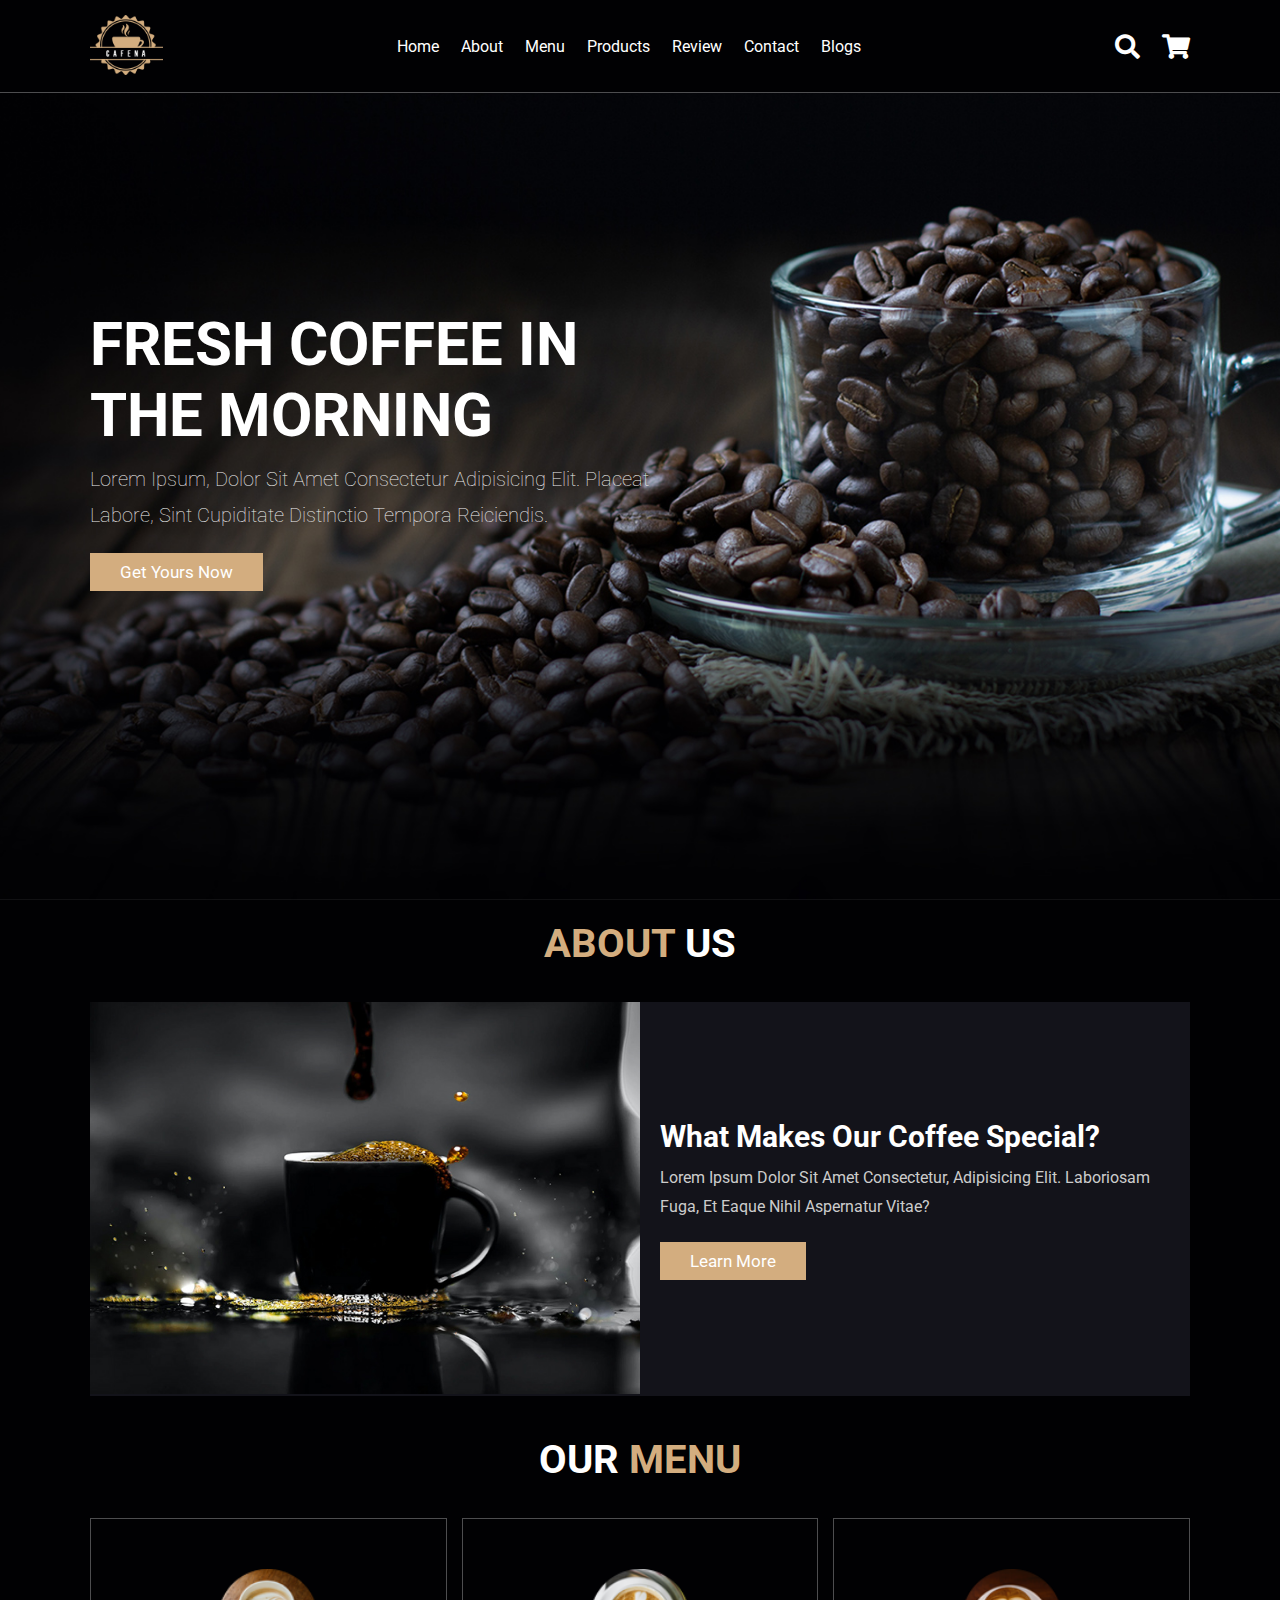
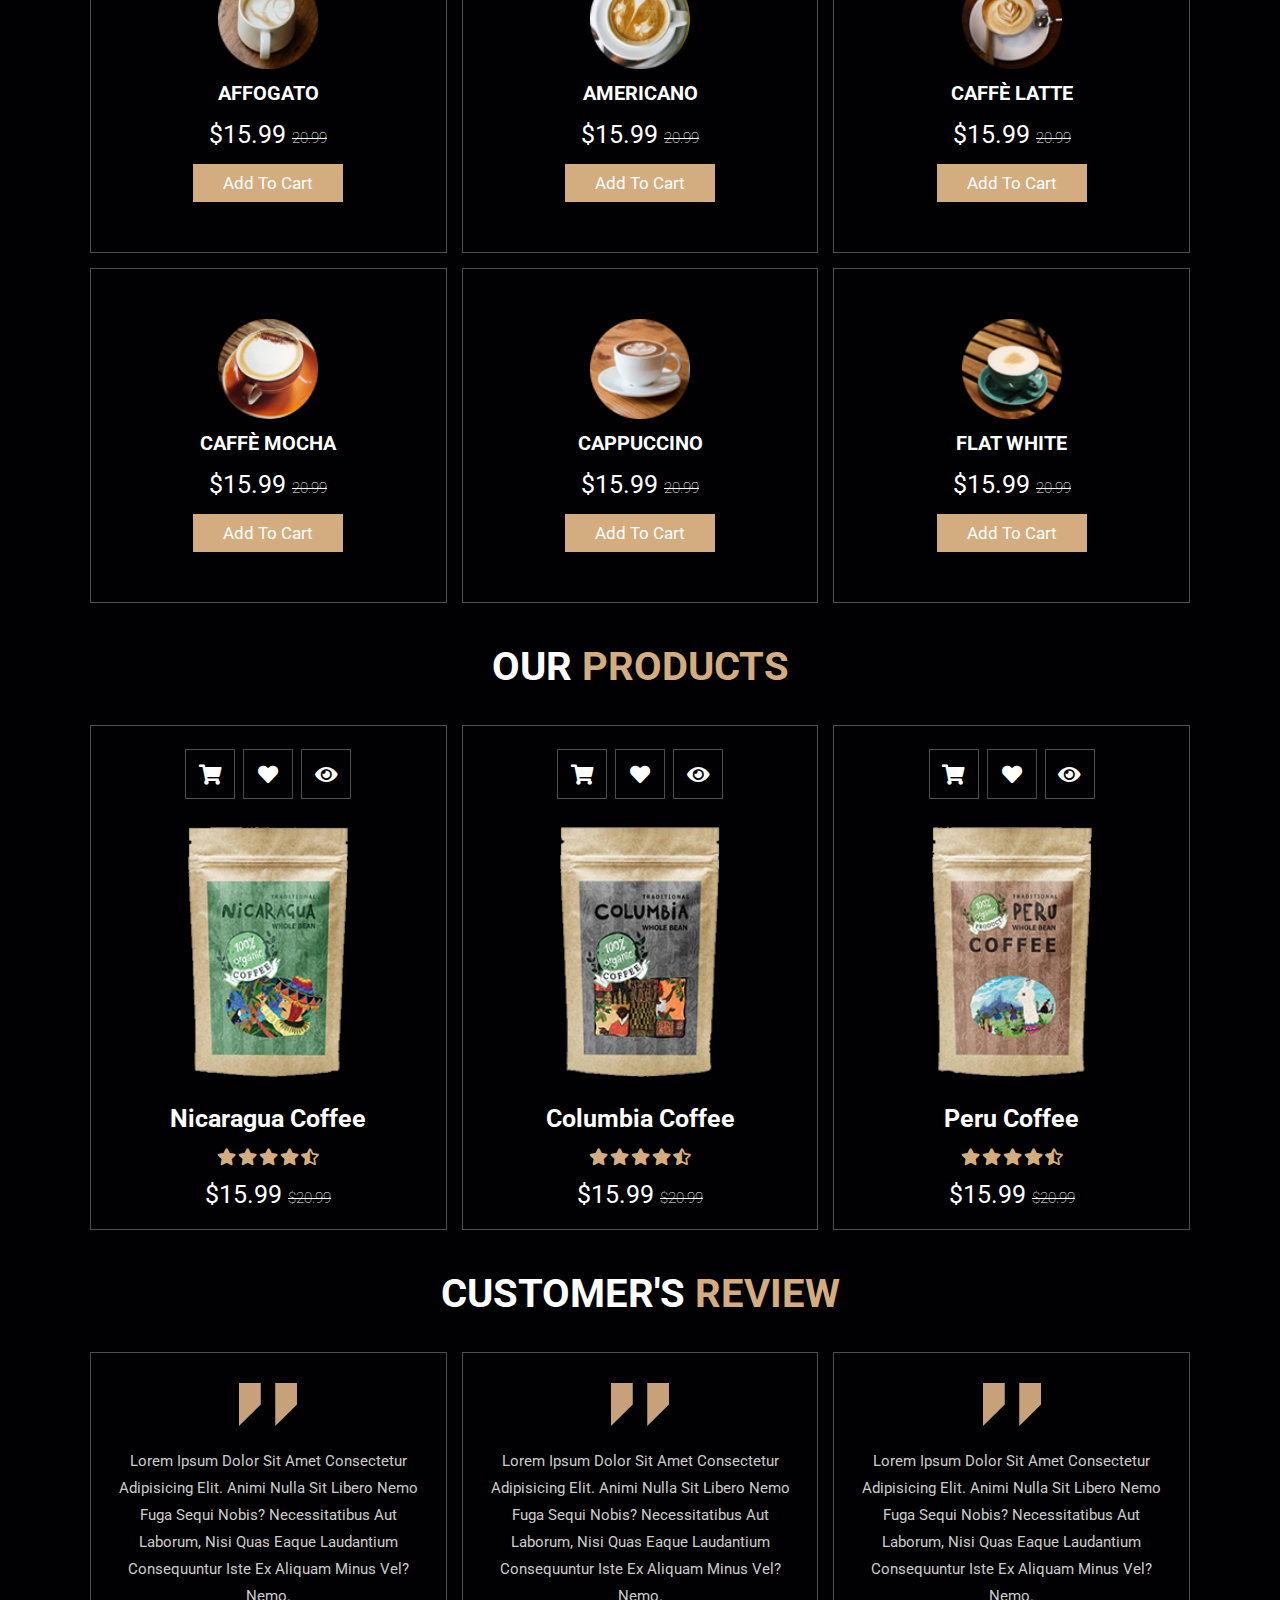
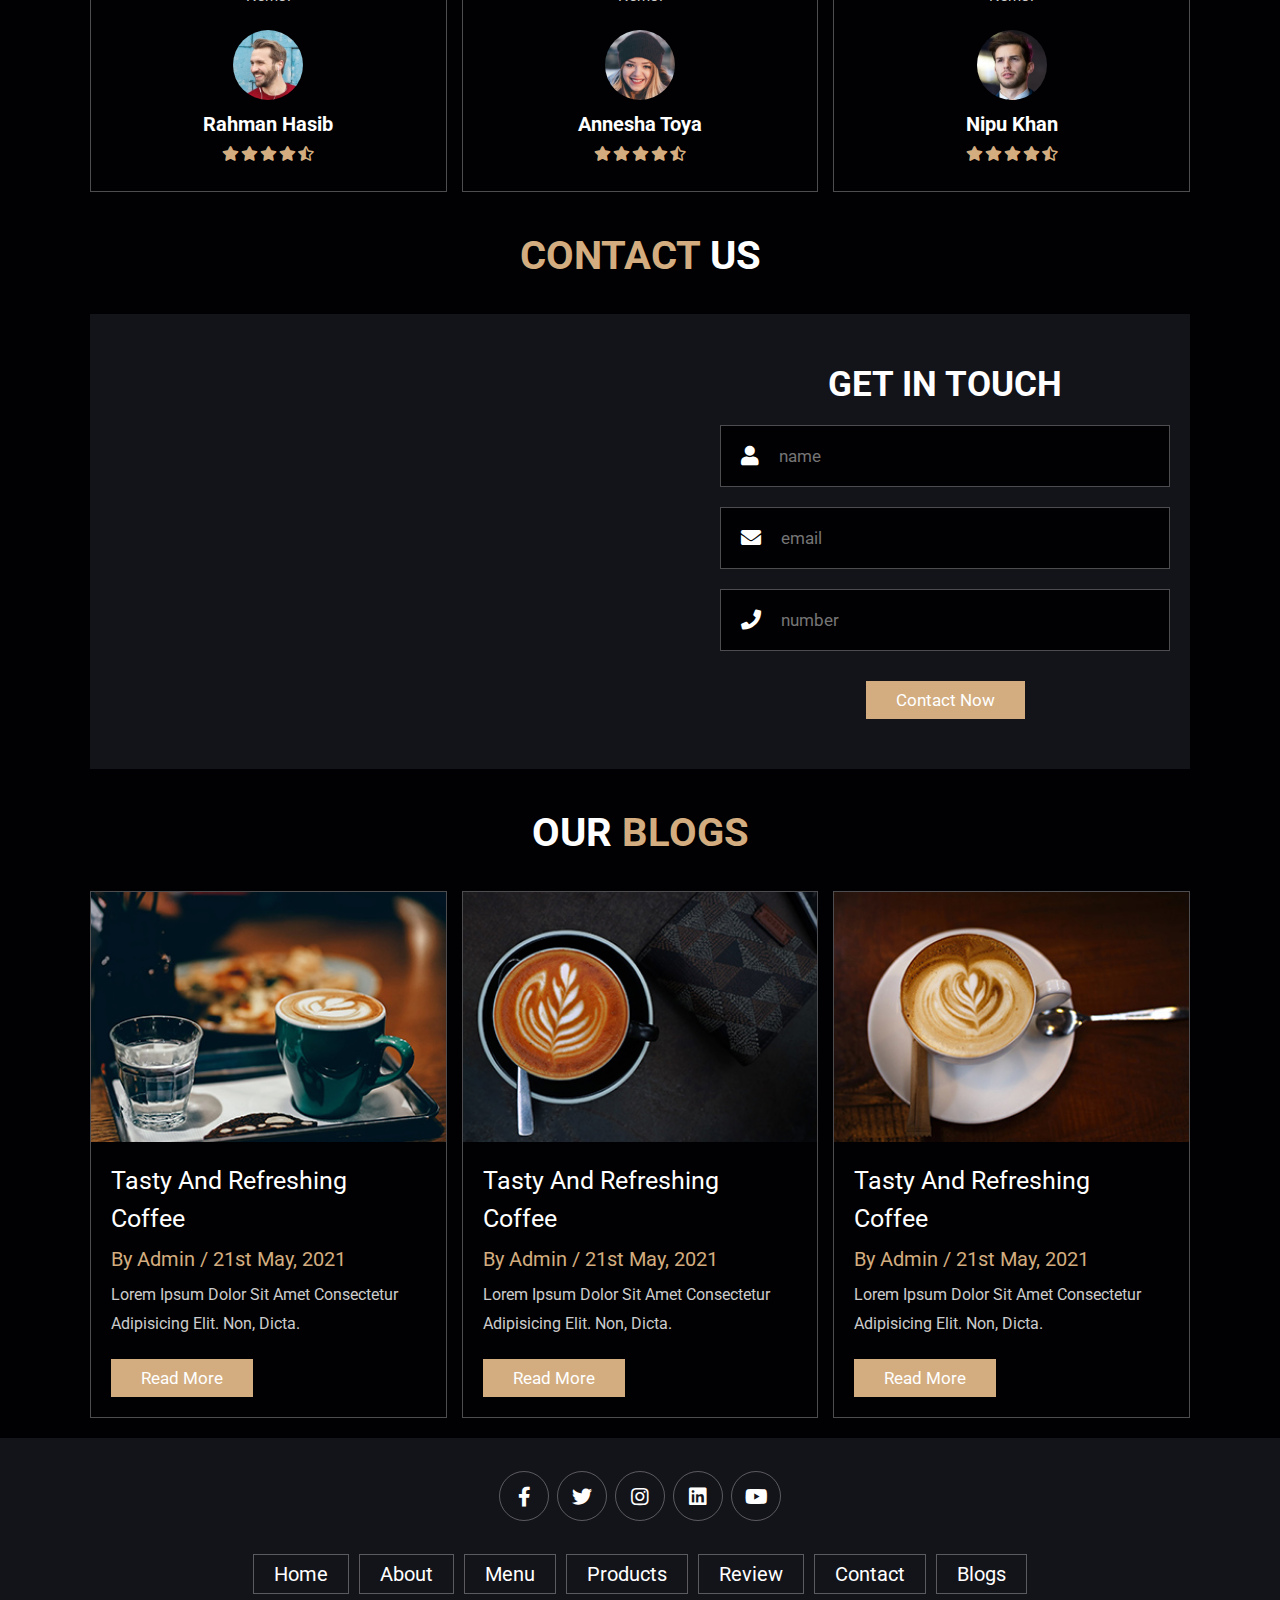
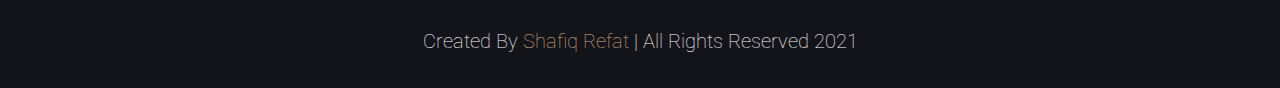
<file: index.html>
<!DOCTYPE html>
<html lang="en">
<head>
    <meta charset="UTF-8">
    <meta http-equiv="X-UA-Compatible" content="IE=edge">
    <meta name="viewport" content="width=device-width, initial-scale=1.0">
    <title>Cafena Coffee Shop</title>
    <!-- favicon -->
    <link rel="icon" href="images/logo.png" type="image" sizes="16x16">

    <!-- font awesome cdn link  -->
    <link rel="stylesheet" href="https://cdnjs.cloudflare.com/ajax/libs/font-awesome/5.15.4/css/all.min.css">

    <!-- custom css file link  -->
    <link rel="stylesheet" href="css/style.css">

</head>
<body>
    
<!-- header section starts  -->

<header class="header">

    <a href="#" class="logo">
        <img src="images/logo.png" alt="">
    </a>

    <nav class="navbar">
        <a href="#home">home</a>
        <a href="#about">about</a>
        <a href="#menu">menu</a>
        <a href="#products">products</a>
        <a href="#review">review</a>
        <a href="#contact">contact</a>
        <a href="#blogs">blogs</a>
    </nav>

    <div class="icons">
        <div class="fas fa-search" id="search-btn"></div>
        <div class="fas fa-shopping-cart" id="cart-btn"></div>
        <div class="fas fa-bars" id="menu-btn"></div>
    </div>

    <div class="search-form">
        <input type="search" id="search-box" placeholder="search here...">
        <label for="search-box" class="fas fa-search"></label>
    </div>

    <div class="cart-items-container">
        <div class="cart-item">
            <span class="fas fa-times"></span>
            <img src="images/cart-item-1.png" alt="">
            <div class="content">
                <h3>cart item 01</h3>
                <div class="price">$15.99/-</div>
            </div>
        </div>
        <div class="cart-item">
            <span class="fas fa-times"></span>
            <img src="images/cart-item-2.png" alt="">
            <div class="content">
                <h3>cart item 02</h3>
                <div class="price">$15.99/-</div>
            </div>
        </div>
        <div class="cart-item">
            <span class="fas fa-times"></span>
            <img src="images/cart-item-3.png" alt="">
            <div class="content">
                <h3>cart item 03</h3>
                <div class="price">$15.99/-</div>
            </div>
        </div>
        <div class="cart-item">
            <span class="fas fa-times"></span>
            <img src="images/cart-item-4.png" alt="">
            <div class="content">
                <h3>cart item 04</h3>
                <div class="price">$15.99/-</div>
            </div>
        </div>
        <a href="#" class="btn">checkout now</a>
    </div>

</header>

<!-- header section ends -->

<!-- home section starts  -->

<section class="home" id="home">

    <div class="content">
        <h3>fresh coffee in the morning</h3>
        <p>Lorem ipsum, dolor sit amet consectetur adipisicing elit. Placeat labore, sint cupiditate distinctio tempora reiciendis.</p>
        <a href="#" class="btn">get yours now</a>
    </div>

</section>

<!-- home section ends -->

<!-- about section starts  -->

<section class="about" id="about">

    <h1 class="heading"> <span>about</span> us </h1>

    <div class="row">

        <div class="image">
            <img src="images/about-img.jpeg" alt="">
        </div>

        <div class="content">
            <h3>what makes our coffee special?</h3>
            <p>Lorem ipsum dolor sit amet consectetur, adipisicing elit. Laboriosam fuga, et eaque nihil aspernatur vitae?</p>
            <a href="#" class="btn">learn more</a>
        </div>

    </div>

</section>

<!-- about section ends -->

<!-- menu section starts  -->

<section class="menu" id="menu">

    <h1 class="heading"> our <span>menu</span> </h1>

    <div class="box-container">

        <div class="box">
            <img src="images/menu-1.png" alt="">
            <h3>AFFOGATO</h3>
            <div class="price">$15.99 <span>20.99</span></div>
            <a href="#" class="btn">add to cart</a>
        </div>

        <div class="box">
            <img src="images/menu-2.png" alt="">
            <h3>AMERICANO</h3>
            <div class="price">$15.99 <span>20.99</span></div>
            <a href="#" class="btn">add to cart</a>
        </div>

        <div class="box">
            <img src="images/menu-3.png" alt="">
            <h3>CAFFÈ LATTE</h3>
            <div class="price">$15.99 <span>20.99</span></div>
            <a href="#" class="btn">add to cart</a>
        </div>

        <div class="box">
            <img src="images/menu-4.png" alt="">
            <h3>CAFFÈ MOCHA</h3>
            <div class="price">$15.99 <span>20.99</span></div>
            <a href="#" class="btn">add to cart</a>
        </div>

        <div class="box">
            <img src="images/menu-5.png" alt="">
            <h3>CAPPUCCINO</h3>
            <div class="price">$15.99 <span>20.99</span></div>
            <a href="#" class="btn">add to cart</a>
        </div>

        <div class="box">
            <img src="images/menu-6.png" alt="">
            <h3>FLAT WHITE</h3>
            <div class="price">$15.99 <span>20.99</span></div>
            <a href="#" class="btn">add to cart</a>
        </div>

    </div>

</section>

<!-- menu section ends -->

<section class="products" id="products">

    <h1 class="heading"> our <span>products</span> </h1>

    <div class="box-container">

        <div class="box">
            <div class="icons">
                <a href="#" class="fas fa-shopping-cart"></a>
                <a href="#" class="fas fa-heart"></a>
                <a href="#" class="fas fa-eye"></a>
            </div>
            <div class="image">
                <img src="images/product-1.png" alt="">
            </div>
            <div class="content">
                <h3>Nicaragua coffee</h3>
                <div class="stars">
                    <i class="fas fa-star"></i>
                    <i class="fas fa-star"></i>
                    <i class="fas fa-star"></i>
                    <i class="fas fa-star"></i>
                    <i class="fas fa-star-half-alt"></i>
                </div>
                <div class="price">$15.99 <span>$20.99</span></div>
            </div>
        </div>

        <div class="box">
            <div class="icons">
                <a href="#" class="fas fa-shopping-cart"></a>
                <a href="#" class="fas fa-heart"></a>
                <a href="#" class="fas fa-eye"></a>
            </div>
            <div class="image">
                <img src="images/product-2.png" alt="">
            </div>
            <div class="content">
                <h3>Columbia Coffee</h3>
                <div class="stars">
                    <i class="fas fa-star"></i>
                    <i class="fas fa-star"></i>
                    <i class="fas fa-star"></i>
                    <i class="fas fa-star"></i>
                    <i class="fas fa-star-half-alt"></i>
                </div>
                <div class="price">$15.99 <span>$20.99</span></div>
            </div>
        </div>

        <div class="box">
            <div class="icons">
                <a href="#" class="fas fa-shopping-cart"></a>
                <a href="#" class="fas fa-heart"></a>
                <a href="#" class="fas fa-eye"></a>
            </div>
            <div class="image">
                <img src="images/product-3.png" alt="">
            </div>
            <div class="content">
                <h3>Peru Coffee</h3>
                <div class="stars">
                    <i class="fas fa-star"></i>
                    <i class="fas fa-star"></i>
                    <i class="fas fa-star"></i>
                    <i class="fas fa-star"></i>
                    <i class="fas fa-star-half-alt"></i>
                </div>
                <div class="price">$15.99 <span>$20.99</span></div>
            </div>
        </div>

    </div>

</section>

<!-- review section starts  -->

<section class="review" id="review">

    <h1 class="heading"> customer's <span>review</span> </h1>

    <div class="box-container">

        <div class="box">
            <img src="images/quote-img.png" alt="" class="quote">
            <p>Lorem ipsum dolor sit amet consectetur adipisicing elit. Animi nulla sit libero nemo fuga sequi nobis? Necessitatibus aut laborum, nisi quas eaque laudantium consequuntur iste ex aliquam minus vel? Nemo.</p>
            <img src="images/pic-1.png" class="user" alt="">
            <h3>Rahman Hasib</h3>
            <div class="stars">
                <i class="fas fa-star"></i>
                <i class="fas fa-star"></i>
                <i class="fas fa-star"></i>
                <i class="fas fa-star"></i>
                <i class="fas fa-star-half-alt"></i>
            </div>
        </div>

        <div class="box">
            <img src="images/quote-img.png" alt="" class="quote">
            <p>Lorem ipsum dolor sit amet consectetur adipisicing elit. Animi nulla sit libero nemo fuga sequi nobis? Necessitatibus aut laborum, nisi quas eaque laudantium consequuntur iste ex aliquam minus vel? Nemo.</p>
            <img src="images/pic-2.png" class="user" alt="">
            <h3>Annesha Toya</h3>
            <div class="stars">
                <i class="fas fa-star"></i>
                <i class="fas fa-star"></i>
                <i class="fas fa-star"></i>
                <i class="fas fa-star"></i>
                <i class="fas fa-star-half-alt"></i>
            </div>
        </div>
        
        <div class="box">
            <img src="images/quote-img.png" alt="" class="quote">
            <p>Lorem ipsum dolor sit amet consectetur adipisicing elit. Animi nulla sit libero nemo fuga sequi nobis? Necessitatibus aut laborum, nisi quas eaque laudantium consequuntur iste ex aliquam minus vel? Nemo.</p>
            <img src="images/pic-3.png" class="user" alt="">
            <h3>Nipu Khan</h3>
            <div class="stars">
                <i class="fas fa-star"></i>
                <i class="fas fa-star"></i>
                <i class="fas fa-star"></i>
                <i class="fas fa-star"></i>
                <i class="fas fa-star-half-alt"></i>
            </div>
        </div>

    </div>

</section>

<!-- review section ends -->

<!-- contact section starts  -->

<section class="contact" id="contact">

    <h1 class="heading"> <span>contact</span> us </h1>

    <div class="row">

        <!-- <iframe class="map" src="https://goo.gl/maps/VPU9HLPSniU2LCcY7" allowfullscreen="" loading="lazy"></iframe> -->
        <iframe
            src="https://www.google.com/maps/embed?pb=!1m18!1m12!1m3!1d3648.618241626816!2d90.41010341498358!3d23.867686284531615!2m3!1f0!2f0!3f0!3m2!1i1024!2i768!4f13.1!3m3!1m2!1s0x3755c5abb0620aa3%3A0xfbd4e165007d7f0!2sSuffrah!5e0!3m2!1sen!2sbd!4v1636088720706!5m2!1sen!2sbd"
            width="600" height="450" style="border:0;" allowfullscreen="" loading="lazy"></iframe>

        <form action="">
            <h3>get in touch</h3>
            <div class="inputBox">
                <span class="fas fa-user"></span>
                <input type="text" placeholder="name">
            </div>
            <div class="inputBox">
                <span class="fas fa-envelope"></span>
                <input type="email" placeholder="email">
            </div>
            <div class="inputBox">
                <span class="fas fa-phone"></span>
                <input type="number" placeholder="number">
            </div>
            <input type="submit" value="contact now" class="btn">
        </form>

    </div>

</section>

<!-- contact section ends -->

<!-- blogs section starts  -->

<section class="blogs" id="blogs">

    <h1 class="heading"> our <span>blogs</span> </h1>

    <div class="box-container">

        <div class="box">
            <div class="image">
                <img src="images/blog-1.jpeg" alt="">
            </div>
            <div class="content">
                <a href="#" class="title">tasty and refreshing coffee</a>
                <span>by admin / 21st may, 2021</span>
                <p>Lorem ipsum dolor sit amet consectetur adipisicing elit. Non, dicta.</p>
                <a href="#" class="btn">read more</a>
            </div>
        </div>

        <div class="box">
            <div class="image">
                <img src="images/blog-2.jpeg" alt="">
            </div>
            <div class="content">
                <a href="#" class="title">tasty and refreshing coffee</a>
                <span>by admin / 21st may, 2021</span>
                <p>Lorem ipsum dolor sit amet consectetur adipisicing elit. Non, dicta.</p>
                <a href="#" class="btn">read more</a>
            </div>
        </div>

        <div class="box">
            <div class="image">
                <img src="images/blog-3.jpeg" alt="">
            </div>
            <div class="content">
                <a href="#" class="title">tasty and refreshing coffee</a>
                <span>by admin / 21st may, 2021</span>
                <p>Lorem ipsum dolor sit amet consectetur adipisicing elit. Non, dicta.</p>
                <a href="#" class="btn">read more</a>
            </div>
        </div>

    </div>

</section>

<!-- blogs section ends -->

<!-- footer section starts  -->

<section class="footer">

    <div class="share">
        <a href="https://www.facebook.com/suffrahbd" class="fab fa-facebook-f"></a>
        <a href="https://www.facebook.com/groups/suffrahbd" class="fab fa-twitter"></a>
        <a href="https://www.instagram.com/suffrahbd/" class="fab fa-instagram"></a>
        <a href="https://www.linkedin.com/in/md-shafiqur-rahman-493272184/" class="fab fa-linkedin"></a>
        <a href="https://www.youtube.com/shafiqrefat" class="fab fa-youtube"></a>
    </div>

    <div class="links">
        <a href="#">home</a>
        <a href="#">about</a>
        <a href="#">menu</a>
        <a href="#">products</a>
        <a href="#">review</a>
        <a href="#">contact</a>
        <a href="#">blogs</a>
    </div>

    <div class="credit">created by 
        <span>
        <a href="https://www.linkedin.com/in/md-shafiqur-rahman-493272184/">Shafiq Refat</a>
        </span> | all rights reserved 2021
    </div>

</section>

<!-- footer section ends -->



<!-- custom js file link  -->
<script src="js/script.js"></script>

</body>
</html>
</file>
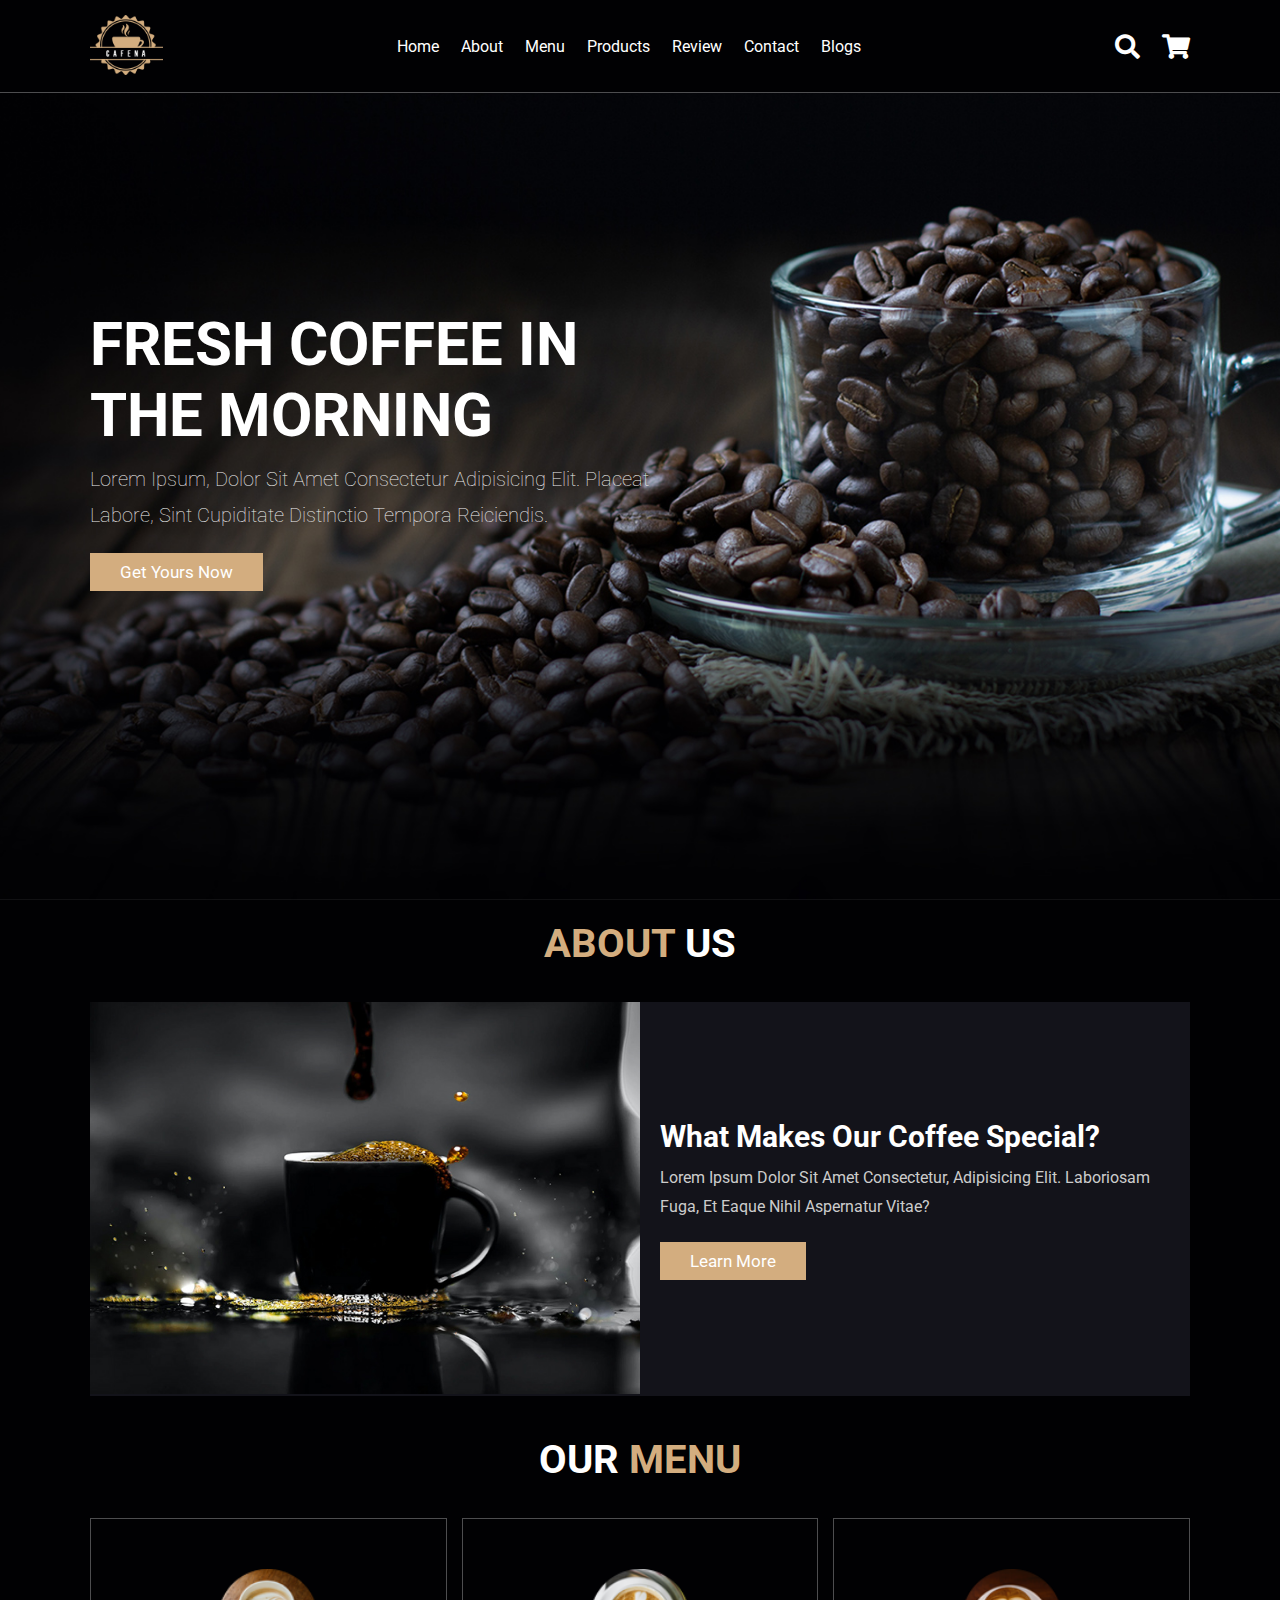
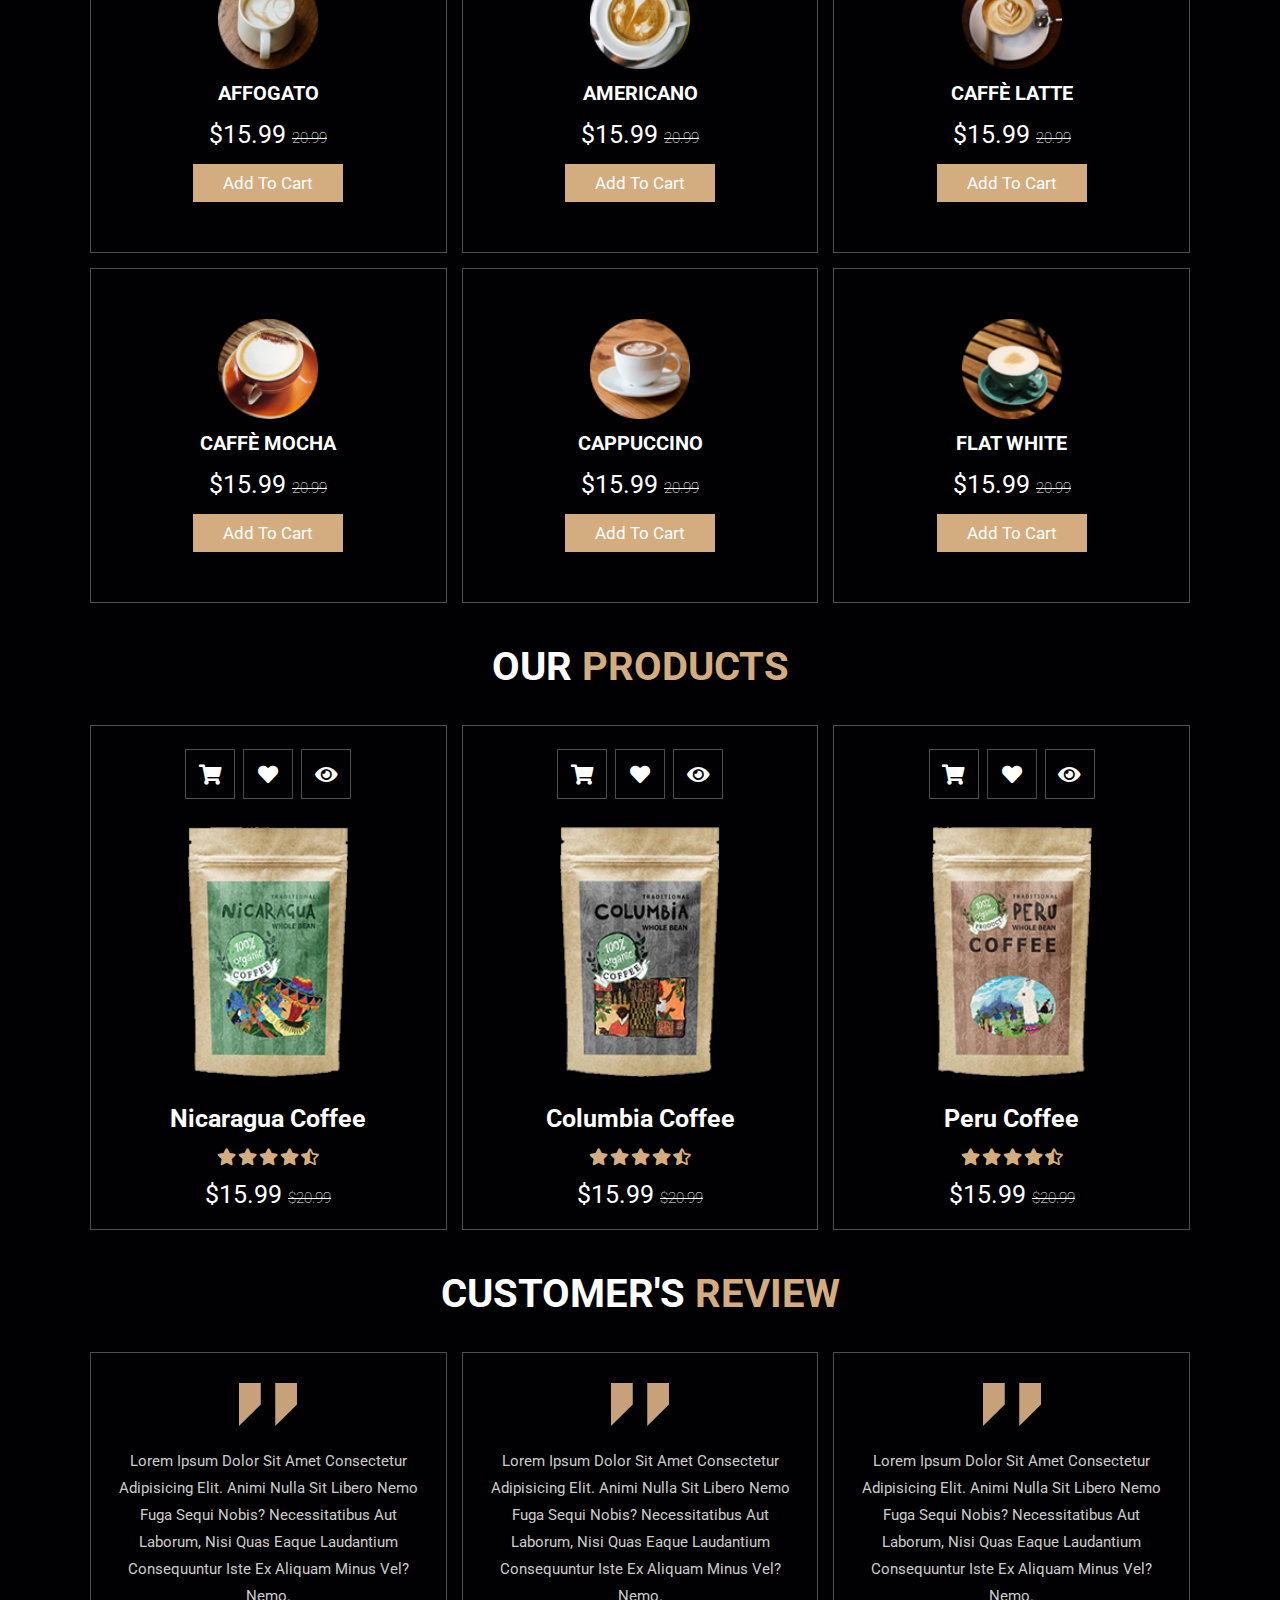
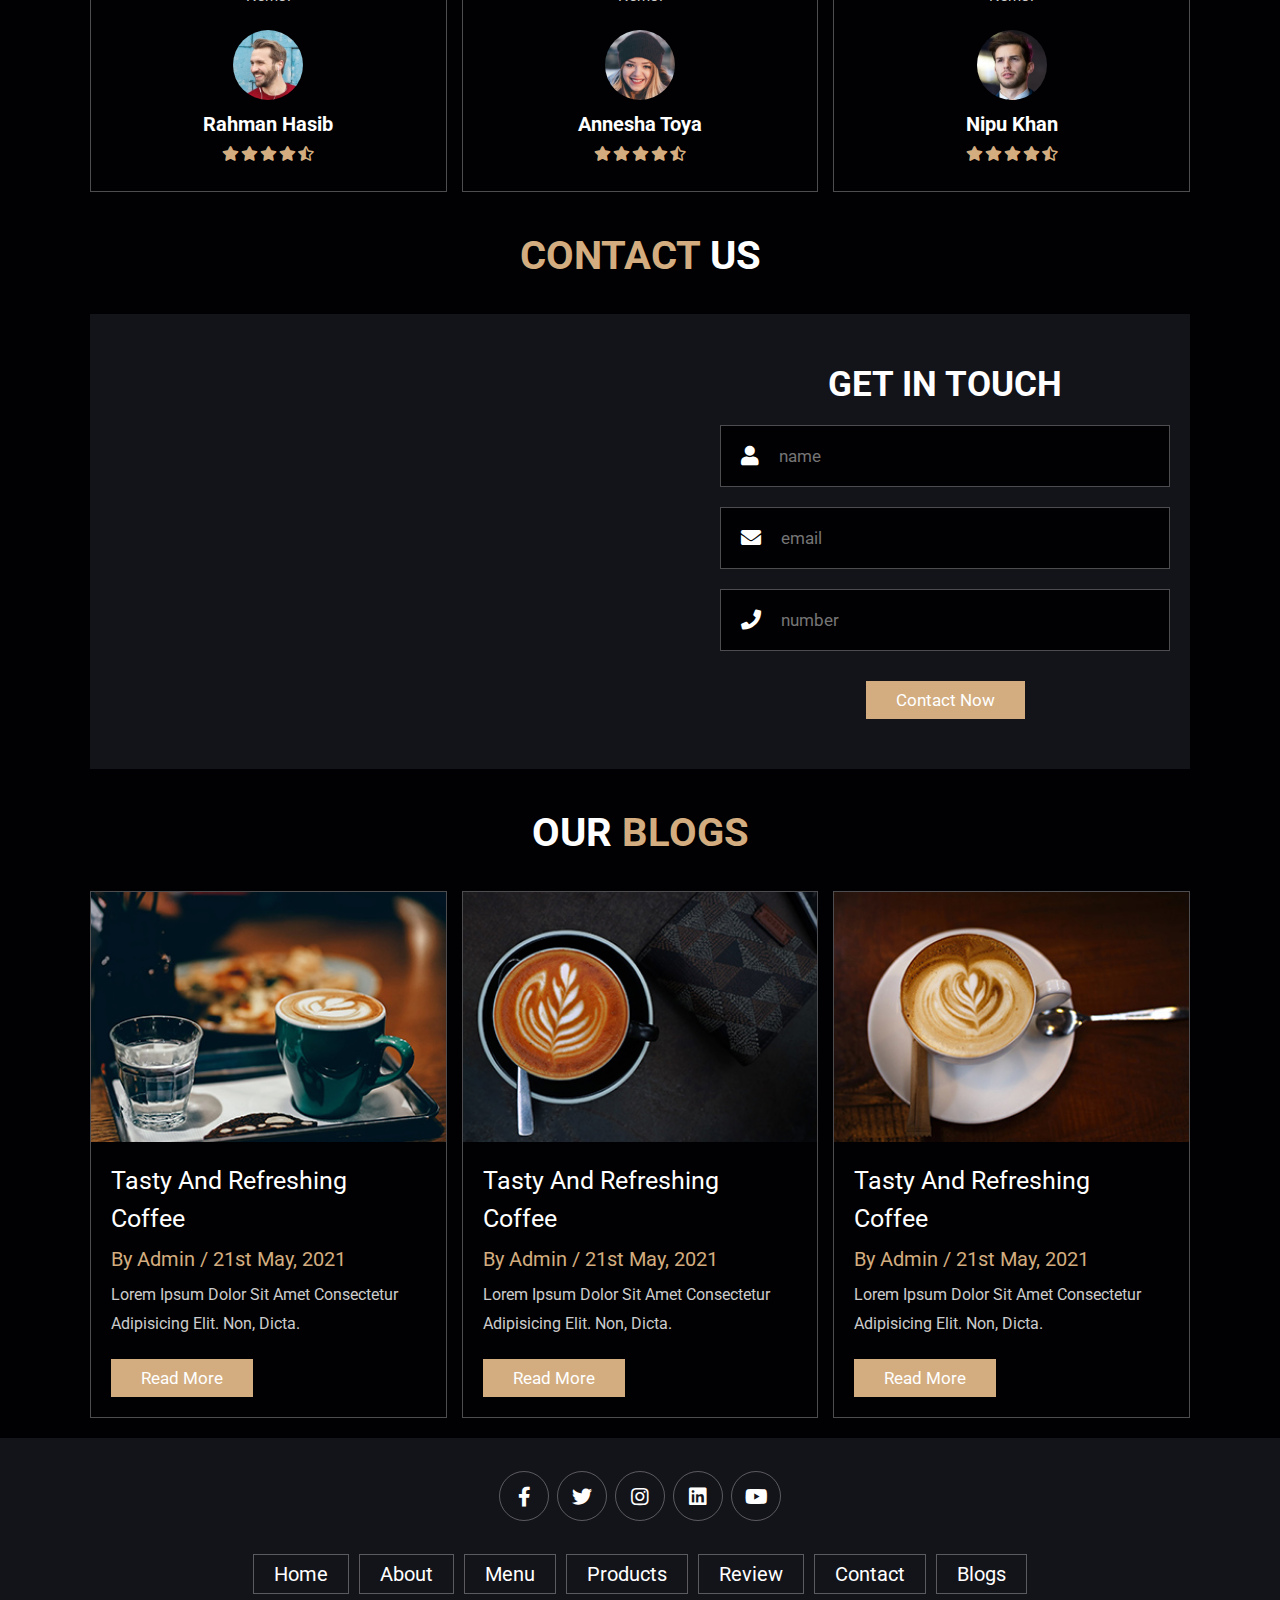
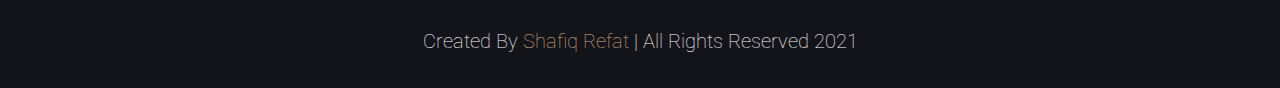
<file: cafena-coffee-shop/index.html>
<!DOCTYPE html>
<html lang="en">
<head>
    <meta charset="UTF-8">
    <meta http-equiv="X-UA-Compatible" content="IE=edge">
    <meta name="viewport" content="width=device-width, initial-scale=1.0">
    <title>Cafena Coffee Shop</title>
    <!-- favicon -->
    <link rel="icon" href="images/logo.png" type="image" sizes="16x16">

    <!-- font awesome cdn link  -->
    <link rel="stylesheet" href="https://cdnjs.cloudflare.com/ajax/libs/font-awesome/5.15.4/css/all.min.css">

    <!-- custom css file link  -->
    <link rel="stylesheet" href="css/style.css">

</head>
<body>
    
<!-- header section starts  -->

<header class="header">

    <a href="#" class="logo">
        <img src="images/logo.png" alt="">
    </a>

    <nav class="navbar">
        <a href="#home">home</a>
        <a href="#about">about</a>
        <a href="#menu">menu</a>
        <a href="#products">products</a>
        <a href="#review">review</a>
        <a href="#contact">contact</a>
        <a href="#blogs">blogs</a>
    </nav>

    <div class="icons">
        <div class="fas fa-search" id="search-btn"></div>
        <div class="fas fa-shopping-cart" id="cart-btn"></div>
        <div class="fas fa-bars" id="menu-btn"></div>
    </div>

    <div class="search-form">
        <input type="search" id="search-box" placeholder="search here...">
        <label for="search-box" class="fas fa-search"></label>
    </div>

    <div class="cart-items-container">
        <div class="cart-item">
            <span class="fas fa-times"></span>
            <img src="images/cart-item-1.png" alt="">
            <div class="content">
                <h3>cart item 01</h3>
                <div class="price">$15.99/-</div>
            </div>
        </div>
        <div class="cart-item">
            <span class="fas fa-times"></span>
            <img src="images/cart-item-2.png" alt="">
            <div class="content">
                <h3>cart item 02</h3>
                <div class="price">$15.99/-</div>
            </div>
        </div>
        <div class="cart-item">
            <span class="fas fa-times"></span>
            <img src="images/cart-item-3.png" alt="">
            <div class="content">
                <h3>cart item 03</h3>
                <div class="price">$15.99/-</div>
            </div>
        </div>
        <div class="cart-item">
            <span class="fas fa-times"></span>
            <img src="images/cart-item-4.png" alt="">
            <div class="content">
                <h3>cart item 04</h3>
                <div class="price">$15.99/-</div>
            </div>
        </div>
        <a href="#" class="btn">checkout now</a>
    </div>

</header>

<!-- header section ends -->

<!-- home section starts  -->

<section class="home" id="home">

    <div class="content">
        <h3>fresh coffee in the morning</h3>
        <p>Lorem ipsum, dolor sit amet consectetur adipisicing elit. Placeat labore, sint cupiditate distinctio tempora reiciendis.</p>
        <a href="#" class="btn">get yours now</a>
    </div>

</section>

<!-- home section ends -->

<!-- about section starts  -->

<section class="about" id="about">

    <h1 class="heading"> <span>about</span> us </h1>

    <div class="row">

        <div class="image">
            <img src="images/about-img.jpeg" alt="">
        </div>

        <div class="content">
            <h3>what makes our coffee special?</h3>
            <p>Lorem ipsum dolor sit amet consectetur, adipisicing elit. Laboriosam fuga, et eaque nihil aspernatur vitae?</p>
            <a href="#" class="btn">learn more</a>
        </div>

    </div>

</section>

<!-- about section ends -->

<!-- menu section starts  -->

<section class="menu" id="menu">

    <h1 class="heading"> our <span>menu</span> </h1>

    <div class="box-container">

        <div class="box">
            <img src="images/menu-1.png" alt="">
            <h3>AFFOGATO</h3>
            <div class="price">$15.99 <span>20.99</span></div>
            <a href="#" class="btn">add to cart</a>
        </div>

        <div class="box">
            <img src="images/menu-2.png" alt="">
            <h3>AMERICANO</h3>
            <div class="price">$15.99 <span>20.99</span></div>
            <a href="#" class="btn">add to cart</a>
        </div>

        <div class="box">
            <img src="images/menu-3.png" alt="">
            <h3>CAFFÈ LATTE</h3>
            <div class="price">$15.99 <span>20.99</span></div>
            <a href="#" class="btn">add to cart</a>
        </div>

        <div class="box">
            <img src="images/menu-4.png" alt="">
            <h3>CAFFÈ MOCHA</h3>
            <div class="price">$15.99 <span>20.99</span></div>
            <a href="#" class="btn">add to cart</a>
        </div>

        <div class="box">
            <img src="images/menu-5.png" alt="">
            <h3>CAPPUCCINO</h3>
            <div class="price">$15.99 <span>20.99</span></div>
            <a href="#" class="btn">add to cart</a>
        </div>

        <div class="box">
            <img src="images/menu-6.png" alt="">
            <h3>FLAT WHITE</h3>
            <div class="price">$15.99 <span>20.99</span></div>
            <a href="#" class="btn">add to cart</a>
        </div>

    </div>

</section>

<!-- menu section ends -->

<section class="products" id="products">

    <h1 class="heading"> our <span>products</span> </h1>

    <div class="box-container">

        <div class="box">
            <div class="icons">
                <a href="#" class="fas fa-shopping-cart"></a>
                <a href="#" class="fas fa-heart"></a>
                <a href="#" class="fas fa-eye"></a>
            </div>
            <div class="image">
                <img src="images/product-1.png" alt="">
            </div>
            <div class="content">
                <h3>Nicaragua coffee</h3>
                <div class="stars">
                    <i class="fas fa-star"></i>
                    <i class="fas fa-star"></i>
                    <i class="fas fa-star"></i>
                    <i class="fas fa-star"></i>
                    <i class="fas fa-star-half-alt"></i>
                </div>
                <div class="price">$15.99 <span>$20.99</span></div>
            </div>
        </div>

        <div class="box">
            <div class="icons">
                <a href="#" class="fas fa-shopping-cart"></a>
                <a href="#" class="fas fa-heart"></a>
                <a href="#" class="fas fa-eye"></a>
            </div>
            <div class="image">
                <img src="images/product-2.png" alt="">
            </div>
            <div class="content">
                <h3>Columbia Coffee</h3>
                <div class="stars">
                    <i class="fas fa-star"></i>
                    <i class="fas fa-star"></i>
                    <i class="fas fa-star"></i>
                    <i class="fas fa-star"></i>
                    <i class="fas fa-star-half-alt"></i>
                </div>
                <div class="price">$15.99 <span>$20.99</span></div>
            </div>
        </div>

        <div class="box">
            <div class="icons">
                <a href="#" class="fas fa-shopping-cart"></a>
                <a href="#" class="fas fa-heart"></a>
                <a href="#" class="fas fa-eye"></a>
            </div>
            <div class="image">
                <img src="images/product-3.png" alt="">
            </div>
            <div class="content">
                <h3>Peru Coffee</h3>
                <div class="stars">
                    <i class="fas fa-star"></i>
                    <i class="fas fa-star"></i>
                    <i class="fas fa-star"></i>
                    <i class="fas fa-star"></i>
                    <i class="fas fa-star-half-alt"></i>
                </div>
                <div class="price">$15.99 <span>$20.99</span></div>
            </div>
        </div>

    </div>

</section>

<!-- review section starts  -->

<section class="review" id="review">

    <h1 class="heading"> customer's <span>review</span> </h1>

    <div class="box-container">

        <div class="box">
            <img src="images/quote-img.png" alt="" class="quote">
            <p>Lorem ipsum dolor sit amet consectetur adipisicing elit. Animi nulla sit libero nemo fuga sequi nobis? Necessitatibus aut laborum, nisi quas eaque laudantium consequuntur iste ex aliquam minus vel? Nemo.</p>
            <img src="images/pic-1.png" class="user" alt="">
            <h3>Rahman Hasib</h3>
            <div class="stars">
                <i class="fas fa-star"></i>
                <i class="fas fa-star"></i>
                <i class="fas fa-star"></i>
                <i class="fas fa-star"></i>
                <i class="fas fa-star-half-alt"></i>
            </div>
        </div>

        <div class="box">
            <img src="images/quote-img.png" alt="" class="quote">
            <p>Lorem ipsum dolor sit amet consectetur adipisicing elit. Animi nulla sit libero nemo fuga sequi nobis? Necessitatibus aut laborum, nisi quas eaque laudantium consequuntur iste ex aliquam minus vel? Nemo.</p>
            <img src="images/pic-2.png" class="user" alt="">
            <h3>Annesha Toya</h3>
            <div class="stars">
                <i class="fas fa-star"></i>
                <i class="fas fa-star"></i>
                <i class="fas fa-star"></i>
                <i class="fas fa-star"></i>
                <i class="fas fa-star-half-alt"></i>
            </div>
        </div>
        
        <div class="box">
            <img src="images/quote-img.png" alt="" class="quote">
            <p>Lorem ipsum dolor sit amet consectetur adipisicing elit. Animi nulla sit libero nemo fuga sequi nobis? Necessitatibus aut laborum, nisi quas eaque laudantium consequuntur iste ex aliquam minus vel? Nemo.</p>
            <img src="images/pic-3.png" class="user" alt="">
            <h3>Nipu Khan</h3>
            <div class="stars">
                <i class="fas fa-star"></i>
                <i class="fas fa-star"></i>
                <i class="fas fa-star"></i>
                <i class="fas fa-star"></i>
                <i class="fas fa-star-half-alt"></i>
            </div>
        </div>

    </div>

</section>

<!-- review section ends -->

<!-- contact section starts  -->

<section class="contact" id="contact">

    <h1 class="heading"> <span>contact</span> us </h1>

    <div class="row">

        <!-- <iframe class="map" src="https://goo.gl/maps/VPU9HLPSniU2LCcY7" allowfullscreen="" loading="lazy"></iframe> -->
        <iframe
            src="https://www.google.com/maps/embed?pb=!1m18!1m12!1m3!1d3648.618241626816!2d90.41010341498358!3d23.867686284531615!2m3!1f0!2f0!3f0!3m2!1i1024!2i768!4f13.1!3m3!1m2!1s0x3755c5abb0620aa3%3A0xfbd4e165007d7f0!2sSuffrah!5e0!3m2!1sen!2sbd!4v1636088720706!5m2!1sen!2sbd"
            width="600" height="450" style="border:0;" allowfullscreen="" loading="lazy"></iframe>

        <form action="">
            <h3>get in touch</h3>
            <div class="inputBox">
                <span class="fas fa-user"></span>
                <input type="text" placeholder="name">
            </div>
            <div class="inputBox">
                <span class="fas fa-envelope"></span>
                <input type="email" placeholder="email">
            </div>
            <div class="inputBox">
                <span class="fas fa-phone"></span>
                <input type="number" placeholder="number">
            </div>
            <input type="submit" value="contact now" class="btn">
        </form>

    </div>

</section>

<!-- contact section ends -->

<!-- blogs section starts  -->

<section class="blogs" id="blogs">

    <h1 class="heading"> our <span>blogs</span> </h1>

    <div class="box-container">

        <div class="box">
            <div class="image">
                <img src="images/blog-1.jpeg" alt="">
            </div>
            <div class="content">
                <a href="#" class="title">tasty and refreshing coffee</a>
                <span>by admin / 21st may, 2021</span>
                <p>Lorem ipsum dolor sit amet consectetur adipisicing elit. Non, dicta.</p>
                <a href="#" class="btn">read more</a>
            </div>
        </div>

        <div class="box">
            <div class="image">
                <img src="images/blog-2.jpeg" alt="">
            </div>
            <div class="content">
                <a href="#" class="title">tasty and refreshing coffee</a>
                <span>by admin / 21st may, 2021</span>
                <p>Lorem ipsum dolor sit amet consectetur adipisicing elit. Non, dicta.</p>
                <a href="#" class="btn">read more</a>
            </div>
        </div>

        <div class="box">
            <div class="image">
                <img src="images/blog-3.jpeg" alt="">
            </div>
            <div class="content">
                <a href="#" class="title">tasty and refreshing coffee</a>
                <span>by admin / 21st may, 2021</span>
                <p>Lorem ipsum dolor sit amet consectetur adipisicing elit. Non, dicta.</p>
                <a href="#" class="btn">read more</a>
            </div>
        </div>

    </div>

</section>

<!-- blogs section ends -->

<!-- footer section starts  -->

<section class="footer">

    <div class="share">
        <a href="https://www.facebook.com/suffrahbd" class="fab fa-facebook-f"></a>
        <a href="https://www.facebook.com/groups/suffrahbd" class="fab fa-twitter"></a>
        <a href="https://www.instagram.com/suffrahbd/" class="fab fa-instagram"></a>
        <a href="https://www.linkedin.com/in/md-shafiqur-rahman-493272184/" class="fab fa-linkedin"></a>
        <a href="https://www.youtube.com/shafiqrefat" class="fab fa-youtube"></a>
    </div>

    <div class="links">
        <a href="#">home</a>
        <a href="#">about</a>
        <a href="#">menu</a>
        <a href="#">products</a>
        <a href="#">review</a>
        <a href="#">contact</a>
        <a href="#">blogs</a>
    </div>

    <div class="credit">created by 
        <span>
        <a href="https://www.linkedin.com/in/md-shafiqur-rahman-493272184/">Shafiq Refat</a>
        </span> | all rights reserved 2021
    </div>

</section>

<!-- footer section ends -->



<!-- custom js file link  -->
<script src="js/script.js"></script>

</body>
</html>
</file>
<file: css/style.css>
@import url("https://fonts.googleapis.com/css2?family=Roboto:wght@100;300;400;500;700&display=swap");

:root {
  --main-color: #d3ad7f;
  --black: #13131a;
  --bg: #010103;
  --border: 0.1rem solid rgba(255, 255, 255, 0.3);
}

* {
  font-family: "Roboto", sans-serif;
  margin: 0;
  padding: 0;
  box-sizing: border-box;
  outline: none;
  border: none;
  text-decoration: none;
  text-transform: capitalize;
  transition: 0.2s linear;
}

html {
  font-size: 62.5%;
  overflow-x: hidden;
  scroll-padding-top: 9rem;
  scroll-behavior: smooth;
}

html::-webkit-scrollbar {
  width: 0.8rem;
}

html::-webkit-scrollbar-track {
  background: transparent;
}

html::-webkit-scrollbar-thumb {
  background: #fff;
  border-radius: 5rem;
}

body {
  background: var(--bg);
}

section {
  padding: 2rem 7%;
}

.heading {
  text-align: center;
  color: #fff;
  text-transform: uppercase;
  padding-bottom: 3.5rem;
  font-size: 4rem;
}

.heading span {
  color: var(--main-color);
  text-transform: uppercase;
}

.btn {
  margin-top: 1rem;
  display: inline-block;
  padding: 0.9rem 3rem;
  font-size: 1.7rem;
  color: #fff;
  background: var(--main-color);
  cursor: pointer;
}

.btn:hover {
  letter-spacing: 0.2rem;
}

.header {
  background: var(--bg);
  display: flex;
  align-items: center;
  justify-content: space-between;
  padding: 1.5rem 7%;
  border-bottom: var(--border);
  position: fixed;
  top: 0;
  left: 0;
  right: 0;
  z-index: 1000;
}

.header .logo img {
  height: 6rem;
}

.header .navbar a {
  margin: 0 1rem;
  font-size: 1.6rem;
  color: #fff;
}

.header .navbar a:hover {
  color: var(--main-color);
  border-bottom: 0.1rem solid var(--main-color);
  padding-bottom: 0.5rem;
}

.header .icons div {
  color: #fff;
  cursor: pointer;
  font-size: 2.5rem;
  margin-left: 2rem;
}

.header .icons div:hover {
  color: var(--main-color);
}

#menu-btn {
  display: none;
}

.header .search-form {
  position: absolute;
  top: 115%;
  right: 7%;
  background: #fff;
  width: 50rem;
  height: 5rem;
  display: flex;
  align-items: center;
  transform: scaleY(0);
  transform-origin: top;
}

.header .search-form.active {
  transform: scaleY(1);
}

.header .search-form input {
  height: 100%;
  width: 100%;
  font-size: 1.6rem;
  color: var(--black);
  padding: 1rem;
  text-transform: none;
}

.header .search-form label {
  cursor: pointer;
  font-size: 2.2rem;
  margin-right: 1.5rem;
  color: var(--black);
}

.header .search-form label:hover {
  color: var(--main-color);
}

.header .cart-items-container {
  position: absolute;
  top: 100%;
  right: -100%;
  height: calc(100vh - 9.5rem);
  width: 35rem;
  background: #fff;
  padding: 0 1.5rem;
}

.header .cart-items-container.active {
  right: 0;
}

.header .cart-items-container .cart-item {
  position: relative;
  margin: 2rem 0;
  display: flex;
  align-items: center;
  gap: 1.5rem;
}

.header .cart-items-container .cart-item .fa-times {
  position: absolute;
  top: 1rem;
  right: 1rem;
  font-size: 2rem;
  cursor: pointer;
  color: var(--black);
}

.header .cart-items-container .cart-item .fa-times:hover {
  color: var(--main-color);
}

.header .cart-items-container .cart-item img {
  height: 7rem;
}

.header .cart-items-container .cart-item .content h3 {
  font-size: 2rem;
  color: var(--black);
  padding-bottom: 0.5rem;
}

.header .cart-items-container .cart-item .content .price {
  font-size: 1.5rem;
  color: var(--main-color);
}

.header .cart-items-container .btn {
  width: 100%;
  text-align: center;
}

.home {
  min-height: 100vh;
  display: flex;
  align-items: center;
  background: url(../images/home-img.jpeg) no-repeat;
  background-size: cover;
  background-position: center;
}

.home .content {
  max-width: 60rem;
}

.home .content h3 {
  font-size: 6rem;
  text-transform: uppercase;
  color: #fff;
}

.home .content p {
  font-size: 2rem;
  font-weight: lighter;
  line-height: 1.8;
  padding: 1rem 0;
  color: #eee;
}

.about .row {
  display: flex;
  align-items: center;
  background: var(--black);
  flex-wrap: wrap;
}

.about .row .image {
  flex: 1 1 45rem;
}

.about .row .image img {
  width: 100%;
}
.about .row .content {
  flex: 1 1 45rem;
  padding: 2rem;
}

.about .row .content h3 {
  font-size: 3rem;
  color: #fff;
}

.about .row .content p {
  font-size: 1.6rem;
  color: #ccc;
  padding: 1rem 0;
  line-height: 1.8;
}

.menu .box-container {
  display: grid;
  grid-template-columns: repeat(auto-fit, minmax(30rem, 1fr));
  gap: 1.5rem;
}

.menu .box-container .box {
  padding: 5rem;
  text-align: center;
  border: var(--border);
}

.menu .box-container .box img {
  height: 10rem;
}

.menu .box-container .box h3 {
  color: #fff;
  font-size: 2rem;
  padding: 1rem 0;
}

.menu .box-container .box .price {
  color: #fff;
  font-size: 2.5rem;
  padding: 0.5rem 0;
}

.menu .box-container .box .price span {
  font-size: 1.5rem;
  text-decoration: line-through;
  font-weight: lighter;
}

.menu .box-container .box:hover {
  background: #fff;
}

.menu .box-container .box:hover > * {
  color: var(--black);
}

.products .box-container {
  display: grid;
  grid-template-columns: repeat(auto-fit, minmax(30rem, 1fr));
  gap: 1.5rem;
}

.products .box-container .box {
  text-align: center;
  border: var(--border);
  padding: 2rem;
}

.products .box-container .box .icons a {
  height: 5rem;
  width: 5rem;
  line-height: 5rem;
  font-size: 2rem;
  border: var(--border);
  color: #fff;
  margin: 0.3rem;
}

.products .box-container .box .icons a:hover {
  background: var(--main-color);
}

.products .box-container .box .image {
  padding: 2.5rem 0;
}

.products .box-container .box .image img {
  height: 25rem;
}

.products .box-container .box .content h3 {
  color: #fff;
  font-size: 2.5rem;
}

.products .box-container .box .content .stars {
  padding: 1.5rem;
}

.products .box-container .box .content .stars i {
  font-size: 1.7rem;
  color: var(--main-color);
}

.products .box-container .box .content .price {
  color: #fff;
  font-size: 2.5rem;
}

.products .box-container .box .content .price span {
  text-decoration: line-through;
  font-weight: lighter;
  font-size: 1.5rem;
}

.review .box-container {
  display: grid;
  grid-template-columns: repeat(auto-fit, minmax(30rem, 1fr));
  gap: 1.5rem;
}

.review .box-container .box {
  border: var(--border);
  text-align: center;
  padding: 3rem 2rem;
}

.review .box-container .box p {
  font-size: 1.5rem;
  line-height: 1.8;
  color: #ccc;
  padding: 2rem 0;
}

.review .box-container .box .user {
  height: 7rem;
  width: 7rem;
  border-radius: 50%;
  object-fit: cover;
}

.review .box-container .box h3 {
  padding: 1rem 0;
  font-size: 2rem;
  color: #fff;
}

.review .box-container .box .stars i {
  font-size: 1.5rem;
  color: var(--main-color);
}

.contact .row {
  display: flex;
  background: var(--black);
  flex-wrap: wrap;
  gap: 1rem;
}

.contact .row .map {
  flex: 1 1 45rem;
  width: 100%;
  object-fit: cover;
}

.contact .row form {
  flex: 1 1 45rem;
  padding: 5rem 2rem;
  text-align: center;
}

.contact .row form h3 {
  text-transform: uppercase;
  font-size: 3.5rem;
  color: #fff;
}

.contact .row form .inputBox {
  display: flex;
  align-items: center;
  margin-top: 2rem;
  margin-bottom: 2rem;
  background: var(--bg);
  border: var(--border);
}

.contact .row form .inputBox span {
  color: #fff;
  font-size: 2rem;
  padding-left: 2rem;
}

.contact .row form .inputBox input {
  width: 100%;
  padding: 2rem;
  font-size: 1.7rem;
  color: #fff;
  text-transform: none;
  background: none;
}

.blogs .box-container {
  display: grid;
  grid-template-columns: repeat(auto-fit, minmax(30rem, 1fr));
  gap: 1.5rem;
}

.blogs .box-container .box {
  border: var(--border);
}

.blogs .box-container .box .image {
  height: 25rem;
  overflow: hidden;
  width: 100%;
}

.blogs .box-container .box .image img {
  height: 100%;
  object-fit: cover;
  width: 100%;
}

.blogs .box-container .box:hover .image img {
  transform: scale(1.2);
}

.blogs .box-container .box .content {
  padding: 2rem;
}

.blogs .box-container .box .content .title {
  font-size: 2.5rem;
  line-height: 1.5;
  color: #fff;
}

.blogs .box-container .box .content .title:hover {
  color: var(--main-color);
}

.blogs .box-container .box .content span {
  color: var(--main-color);
  display: block;
  padding-top: 1rem;
  font-size: 2rem;
}

.blogs .box-container .box .content p {
  font-size: 1.6rem;
  line-height: 1.8;
  color: #ccc;
  padding: 1rem 0;
}

.footer {
  background: var(--black);
  text-align: center;
}

.footer .share {
  padding: 1rem 0;
}

.footer .share a {
  height: 5rem;
  width: 5rem;
  line-height: 5rem;
  font-size: 2rem;
  color: #fff;
  border: var(--border);
  margin: 0.3rem;
  border-radius: 50%;
}

.footer .share a:hover {
  background-color: var(--main-color);
}

.footer .links {
  display: flex;
  justify-content: center;
  flex-wrap: wrap;
  padding: 2rem 0;
  gap: 1rem;
}

.footer .links a {
  padding: 0.7rem 2rem;
  color: #fff;
  border: var(--border);
  font-size: 2rem;
}

.footer .links a:hover {
  background: var(--main-color);
}

.footer .credit {
  font-size: 2rem;
  color: #fff;
  font-weight: lighter;
  padding: 1.5rem;
}

.footer .credit a {
  color: var(--main-color);
}
.footer .credit a:hover {
  color: #fff;
  text-decoration: underline;
  padding: 1.5rem;
  letter-spacing: 1px;
  transition: 0.5s;
}

/* media queries  */
@media (max-width: 991px) {
  html {
    font-size: 55%;
  }

  .header {
    padding: 1.5rem 2rem;
  }

  section {
    padding: 2rem;
  }
}

@media (max-width: 768px) {
  #menu-btn {
    display: inline-block;
  }

  .header .navbar {
    position: absolute;
    top: 100%;
    right: -100%;
    background: #fff;
    width: 30rem;
    height: calc(100vh - 9.5rem);
  }

  .header .navbar.active {
    right: 0;
  }

  .header .navbar a {
    color: var(--black);
    display: block;
    margin: 1.5rem;
    padding: 0.5rem;
    font-size: 2rem;
  }

  .header .search-form {
    width: 90%;
    right: 2rem;
  }

  .home {
    background-position: left;
    justify-content: center;
    text-align: center;
  }

  .home .content h3 {
    font-size: 4.5rem;
  }

  .home .content p {
    font-size: 1.5rem;
  }
}

@media (max-width: 450px) {
  html {
    font-size: 50%;
  }
}
</file>
<file: cafena-coffee-shop/css/style.css>
@import url("https://fonts.googleapis.com/css2?family=Roboto:wght@100;300;400;500;700&display=swap");

:root {
  --main-color: #d3ad7f;
  --black: #13131a;
  --bg: #010103;
  --border: 0.1rem solid rgba(255, 255, 255, 0.3);
}

* {
  font-family: "Roboto", sans-serif;
  margin: 0;
  padding: 0;
  box-sizing: border-box;
  outline: none;
  border: none;
  text-decoration: none;
  text-transform: capitalize;
  transition: 0.2s linear;
}

html {
  font-size: 62.5%;
  overflow-x: hidden;
  scroll-padding-top: 9rem;
  scroll-behavior: smooth;
}

html::-webkit-scrollbar {
  width: 0.8rem;
}

html::-webkit-scrollbar-track {
  background: transparent;
}

html::-webkit-scrollbar-thumb {
  background: #fff;
  border-radius: 5rem;
}

body {
  background: var(--bg);
}

section {
  padding: 2rem 7%;
}

.heading {
  text-align: center;
  color: #fff;
  text-transform: uppercase;
  padding-bottom: 3.5rem;
  font-size: 4rem;
}

.heading span {
  color: var(--main-color);
  text-transform: uppercase;
}

.btn {
  margin-top: 1rem;
  display: inline-block;
  padding: 0.9rem 3rem;
  font-size: 1.7rem;
  color: #fff;
  background: var(--main-color);
  cursor: pointer;
}

.btn:hover {
  letter-spacing: 0.2rem;
}

.header {
  background: var(--bg);
  display: flex;
  align-items: center;
  justify-content: space-between;
  padding: 1.5rem 7%;
  border-bottom: var(--border);
  position: fixed;
  top: 0;
  left: 0;
  right: 0;
  z-index: 1000;
}

.header .logo img {
  height: 6rem;
}

.header .navbar a {
  margin: 0 1rem;
  font-size: 1.6rem;
  color: #fff;
}

.header .navbar a:hover {
  color: var(--main-color);
  border-bottom: 0.1rem solid var(--main-color);
  padding-bottom: 0.5rem;
}

.header .icons div {
  color: #fff;
  cursor: pointer;
  font-size: 2.5rem;
  margin-left: 2rem;
}

.header .icons div:hover {
  color: var(--main-color);
}

#menu-btn {
  display: none;
}

.header .search-form {
  position: absolute;
  top: 115%;
  right: 7%;
  background: #fff;
  width: 50rem;
  height: 5rem;
  display: flex;
  align-items: center;
  transform: scaleY(0);
  transform-origin: top;
}

.header .search-form.active {
  transform: scaleY(1);
}

.header .search-form input {
  height: 100%;
  width: 100%;
  font-size: 1.6rem;
  color: var(--black);
  padding: 1rem;
  text-transform: none;
}

.header .search-form label {
  cursor: pointer;
  font-size: 2.2rem;
  margin-right: 1.5rem;
  color: var(--black);
}

.header .search-form label:hover {
  color: var(--main-color);
}

.header .cart-items-container {
  position: absolute;
  top: 100%;
  right: -100%;
  height: calc(100vh - 9.5rem);
  width: 35rem;
  background: #fff;
  padding: 0 1.5rem;
}

.header .cart-items-container.active {
  right: 0;
}

.header .cart-items-container .cart-item {
  position: relative;
  margin: 2rem 0;
  display: flex;
  align-items: center;
  gap: 1.5rem;
}

.header .cart-items-container .cart-item .fa-times {
  position: absolute;
  top: 1rem;
  right: 1rem;
  font-size: 2rem;
  cursor: pointer;
  color: var(--black);
}

.header .cart-items-container .cart-item .fa-times:hover {
  color: var(--main-color);
}

.header .cart-items-container .cart-item img {
  height: 7rem;
}

.header .cart-items-container .cart-item .content h3 {
  font-size: 2rem;
  color: var(--black);
  padding-bottom: 0.5rem;
}

.header .cart-items-container .cart-item .content .price {
  font-size: 1.5rem;
  color: var(--main-color);
}

.header .cart-items-container .btn {
  width: 100%;
  text-align: center;
}

.home {
  min-height: 100vh;
  display: flex;
  align-items: center;
  background: url(../images/home-img.jpeg) no-repeat;
  background-size: cover;
  background-position: center;
}

.home .content {
  max-width: 60rem;
}

.home .content h3 {
  font-size: 6rem;
  text-transform: uppercase;
  color: #fff;
}

.home .content p {
  font-size: 2rem;
  font-weight: lighter;
  line-height: 1.8;
  padding: 1rem 0;
  color: #eee;
}

.about .row {
  display: flex;
  align-items: center;
  background: var(--black);
  flex-wrap: wrap;
}

.about .row .image {
  flex: 1 1 45rem;
}

.about .row .image img {
  width: 100%;
}
.about .row .content {
  flex: 1 1 45rem;
  padding: 2rem;
}

.about .row .content h3 {
  font-size: 3rem;
  color: #fff;
}

.about .row .content p {
  font-size: 1.6rem;
  color: #ccc;
  padding: 1rem 0;
  line-height: 1.8;
}

.menu .box-container {
  display: grid;
  grid-template-columns: repeat(auto-fit, minmax(30rem, 1fr));
  gap: 1.5rem;
}

.menu .box-container .box {
  padding: 5rem;
  text-align: center;
  border: var(--border);
}

.menu .box-container .box img {
  height: 10rem;
}

.menu .box-container .box h3 {
  color: #fff;
  font-size: 2rem;
  padding: 1rem 0;
}

.menu .box-container .box .price {
  color: #fff;
  font-size: 2.5rem;
  padding: 0.5rem 0;
}

.menu .box-container .box .price span {
  font-size: 1.5rem;
  text-decoration: line-through;
  font-weight: lighter;
}

.menu .box-container .box:hover {
  background: #fff;
}

.menu .box-container .box:hover > * {
  color: var(--black);
}

.products .box-container {
  display: grid;
  grid-template-columns: repeat(auto-fit, minmax(30rem, 1fr));
  gap: 1.5rem;
}

.products .box-container .box {
  text-align: center;
  border: var(--border);
  padding: 2rem;
}

.products .box-container .box .icons a {
  height: 5rem;
  width: 5rem;
  line-height: 5rem;
  font-size: 2rem;
  border: var(--border);
  color: #fff;
  margin: 0.3rem;
}

.products .box-container .box .icons a:hover {
  background: var(--main-color);
}

.products .box-container .box .image {
  padding: 2.5rem 0;
}

.products .box-container .box .image img {
  height: 25rem;
}

.products .box-container .box .content h3 {
  color: #fff;
  font-size: 2.5rem;
}

.products .box-container .box .content .stars {
  padding: 1.5rem;
}

.products .box-container .box .content .stars i {
  font-size: 1.7rem;
  color: var(--main-color);
}

.products .box-container .box .content .price {
  color: #fff;
  font-size: 2.5rem;
}

.products .box-container .box .content .price span {
  text-decoration: line-through;
  font-weight: lighter;
  font-size: 1.5rem;
}

.review .box-container {
  display: grid;
  grid-template-columns: repeat(auto-fit, minmax(30rem, 1fr));
  gap: 1.5rem;
}

.review .box-container .box {
  border: var(--border);
  text-align: center;
  padding: 3rem 2rem;
}

.review .box-container .box p {
  font-size: 1.5rem;
  line-height: 1.8;
  color: #ccc;
  padding: 2rem 0;
}

.review .box-container .box .user {
  height: 7rem;
  width: 7rem;
  border-radius: 50%;
  object-fit: cover;
}

.review .box-container .box h3 {
  padding: 1rem 0;
  font-size: 2rem;
  color: #fff;
}

.review .box-container .box .stars i {
  font-size: 1.5rem;
  color: var(--main-color);
}

.contact .row {
  display: flex;
  background: var(--black);
  flex-wrap: wrap;
  gap: 1rem;
}

.contact .row .map {
  flex: 1 1 45rem;
  width: 100%;
  object-fit: cover;
}

.contact .row form {
  flex: 1 1 45rem;
  padding: 5rem 2rem;
  text-align: center;
}

.contact .row form h3 {
  text-transform: uppercase;
  font-size: 3.5rem;
  color: #fff;
}

.contact .row form .inputBox {
  display: flex;
  align-items: center;
  margin-top: 2rem;
  margin-bottom: 2rem;
  background: var(--bg);
  border: var(--border);
}

.contact .row form .inputBox span {
  color: #fff;
  font-size: 2rem;
  padding-left: 2rem;
}

.contact .row form .inputBox input {
  width: 100%;
  padding: 2rem;
  font-size: 1.7rem;
  color: #fff;
  text-transform: none;
  background: none;
}

.blogs .box-container {
  display: grid;
  grid-template-columns: repeat(auto-fit, minmax(30rem, 1fr));
  gap: 1.5rem;
}

.blogs .box-container .box {
  border: var(--border);
}

.blogs .box-container .box .image {
  height: 25rem;
  overflow: hidden;
  width: 100%;
}

.blogs .box-container .box .image img {
  height: 100%;
  object-fit: cover;
  width: 100%;
}

.blogs .box-container .box:hover .image img {
  transform: scale(1.2);
}

.blogs .box-container .box .content {
  padding: 2rem;
}

.blogs .box-container .box .content .title {
  font-size: 2.5rem;
  line-height: 1.5;
  color: #fff;
}

.blogs .box-container .box .content .title:hover {
  color: var(--main-color);
}

.blogs .box-container .box .content span {
  color: var(--main-color);
  display: block;
  padding-top: 1rem;
  font-size: 2rem;
}

.blogs .box-container .box .content p {
  font-size: 1.6rem;
  line-height: 1.8;
  color: #ccc;
  padding: 1rem 0;
}

.footer {
  background: var(--black);
  text-align: center;
}

.footer .share {
  padding: 1rem 0;
}

.footer .share a {
  height: 5rem;
  width: 5rem;
  line-height: 5rem;
  font-size: 2rem;
  color: #fff;
  border: var(--border);
  margin: 0.3rem;
  border-radius: 50%;
}

.footer .share a:hover {
  background-color: var(--main-color);
}

.footer .links {
  display: flex;
  justify-content: center;
  flex-wrap: wrap;
  padding: 2rem 0;
  gap: 1rem;
}

.footer .links a {
  padding: 0.7rem 2rem;
  color: #fff;
  border: var(--border);
  font-size: 2rem;
}

.footer .links a:hover {
  background: var(--main-color);
}

.footer .credit {
  font-size: 2rem;
  color: #fff;
  font-weight: lighter;
  padding: 1.5rem;
}

.footer .credit a {
  color: var(--main-color);
}
.footer .credit a:hover {
  color: #fff;
  text-decoration: underline;
  padding: 1.5rem;
  letter-spacing: 1px;
  transition: 0.5s;
}

/* media queries  */
@media (max-width: 991px) {
  html {
    font-size: 55%;
  }

  .header {
    padding: 1.5rem 2rem;
  }

  section {
    padding: 2rem;
  }
}

@media (max-width: 768px) {
  #menu-btn {
    display: inline-block;
  }

  .header .navbar {
    position: absolute;
    top: 100%;
    right: -100%;
    background: #fff;
    width: 30rem;
    height: calc(100vh - 9.5rem);
  }

  .header .navbar.active {
    right: 0;
  }

  .header .navbar a {
    color: var(--black);
    display: block;
    margin: 1.5rem;
    padding: 0.5rem;
    font-size: 2rem;
  }

  .header .search-form {
    width: 90%;
    right: 2rem;
  }

  .home {
    background-position: left;
    justify-content: center;
    text-align: center;
  }

  .home .content h3 {
    font-size: 4.5rem;
  }

  .home .content p {
    font-size: 1.5rem;
  }
}

@media (max-width: 450px) {
  html {
    font-size: 50%;
  }
}
</file>
